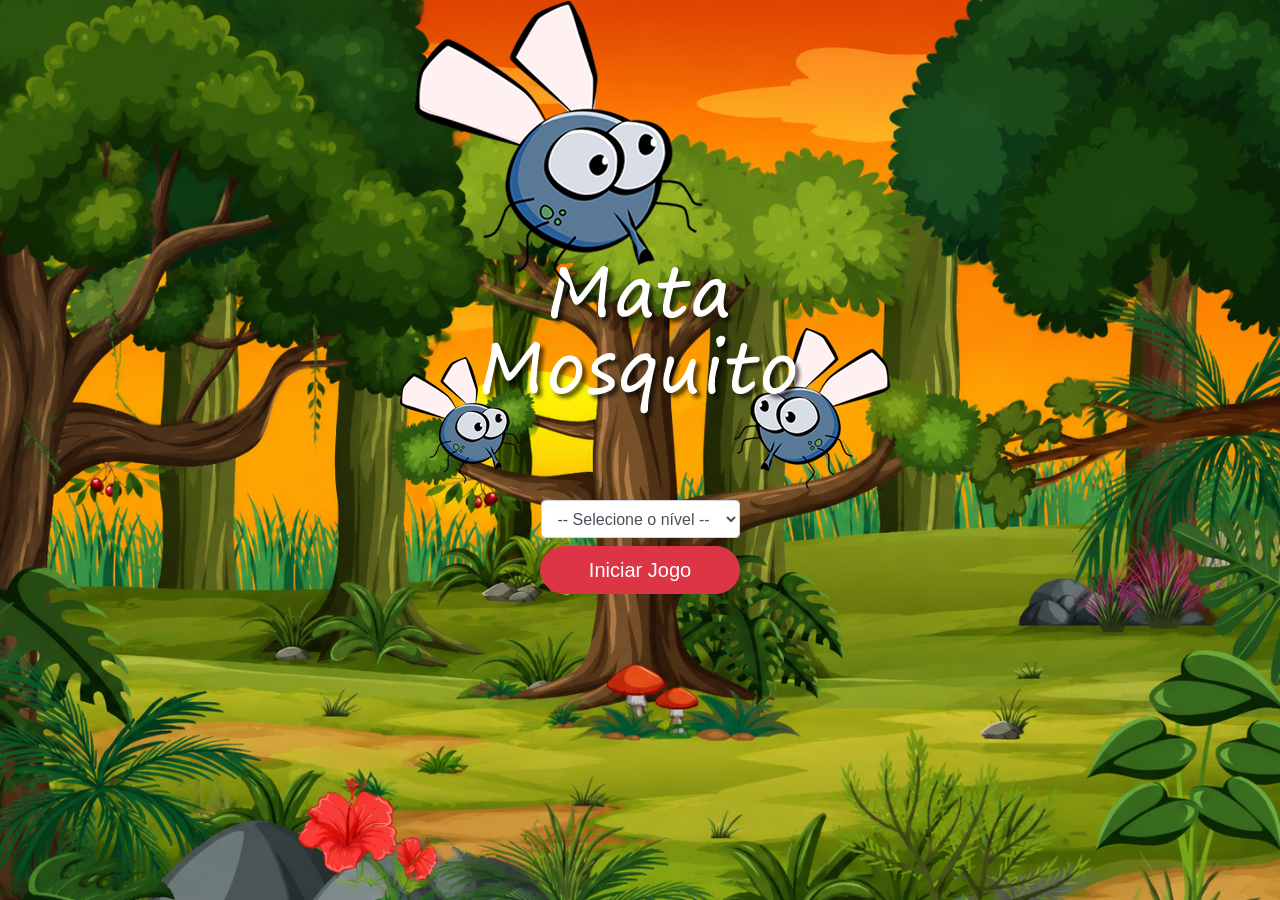
<file: index.html>
<!DOCTYPE html>
<html lang="en">
<head>
    <meta charset="UTF-8">
    <meta name="viewport" content="width=device-width, initial-scale=1.0">
    <title>Document</title>

    <link rel="stylesheet" href="https://cdn.jsdelivr.net/npm/bootstrap@4.4.1/dist/css/bootstrap.min.css" integrity="sha384-Vkoo8x4CGsO3+Hhxv8T/Q5PaXtkKtu6ug5TOeNV6gBiFeWPGFN9MuhOf23Q9Ifjh" crossorigin="anonymous">
    
    <link rel="stylesheet" href="estilos.css">

    <script>

        function iniciarJogo(){
          var nivel = (document.getElementById('nivel').value) 

           if(nivel === ''){
            alert('Selecione um nível')
            return false
           }

           window.location.href = "app.html?" + nivel

        }

    </script>

</head>
<body>

    <div class="container">
        <div class="row">
            <div class="col">
                <div class="d-flex justify-content-center">
                   <img src="imagens/game.png">
                </div>
            </div>
        </div>

        <div class="row">
            <div class="col">
                <div class="d-flex justify-content-center">
                    <div class="mb-2">
                        <select class="form-control" id="nivel">
                        <option value="">-- Selecione o nível --</option>
                        <option value="facil">Fácil</option>
                        <option value="medio">Médio</option>
                        <option value="dificil">Difícil</option>
                        </select>
                    </div>
                </div>
            </div>
        </div>



        <div class="row">
            <div class="col">
                <div class="d-flex justify-content-center">
                   <button type="button" class="btn btn-danger btn-lg game-btn rounded-pill px-5" onclick="iniciarJogo()">Iniciar Jogo</button>
                </div>
            </div>
        </div>


    </div>



    
</body>
</html>
</file>
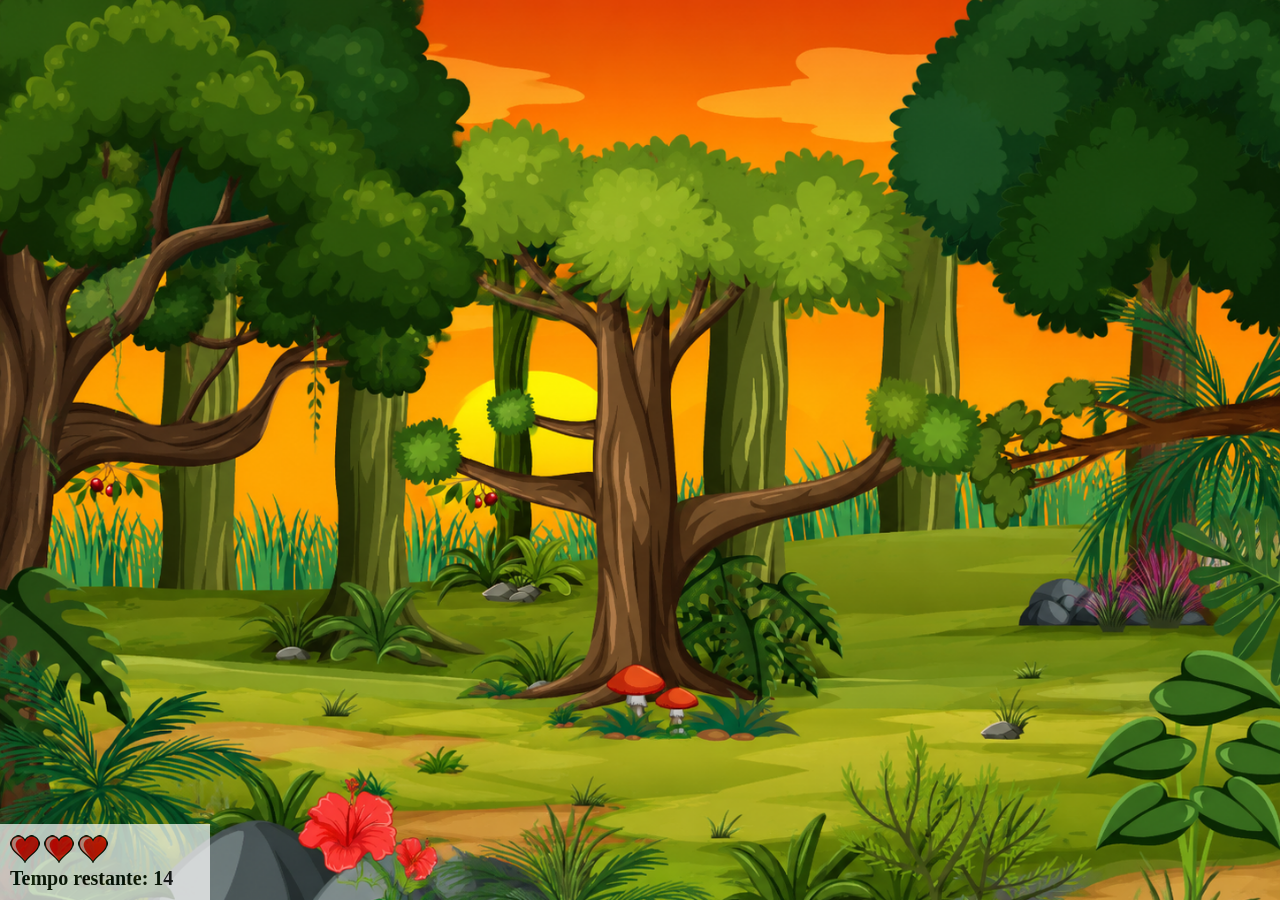
<file: app.html>
<!DOCTYPE html>
<html lang="en">

<head>
    <meta charset="UTF-8">
    <meta name="viewport" content="width=device-width, initial-scale=1.0">
    <title>App mata mosquito</title>

    <link rel="stylesheet" href="estilos.css">
    <script src="jogo.js"></script>

</head>

<body onresize="ajustaTamanhoPalcoJogo()">

    <div class="painel">
        <div class="vidas">

            <img id ="v1" src="imagens/coracao_cheio.png">
            <img id ="v2" src="imagens/coracao_cheio.png">
            <img id ="v3" src="imagens/coracao_cheio.png">

        </div>

        <div class="cronometro">Tempo restante: <span id="cronometro"></span></div>

    </div>

    <script>
        document.getElementById('cronometro').innerHTML = tempo

        var criaMosquito = setInterval(function() {
            posicaoRandomica()
        }, criaMosquitoTempo)

    </script>

</body>

</html>
</file>
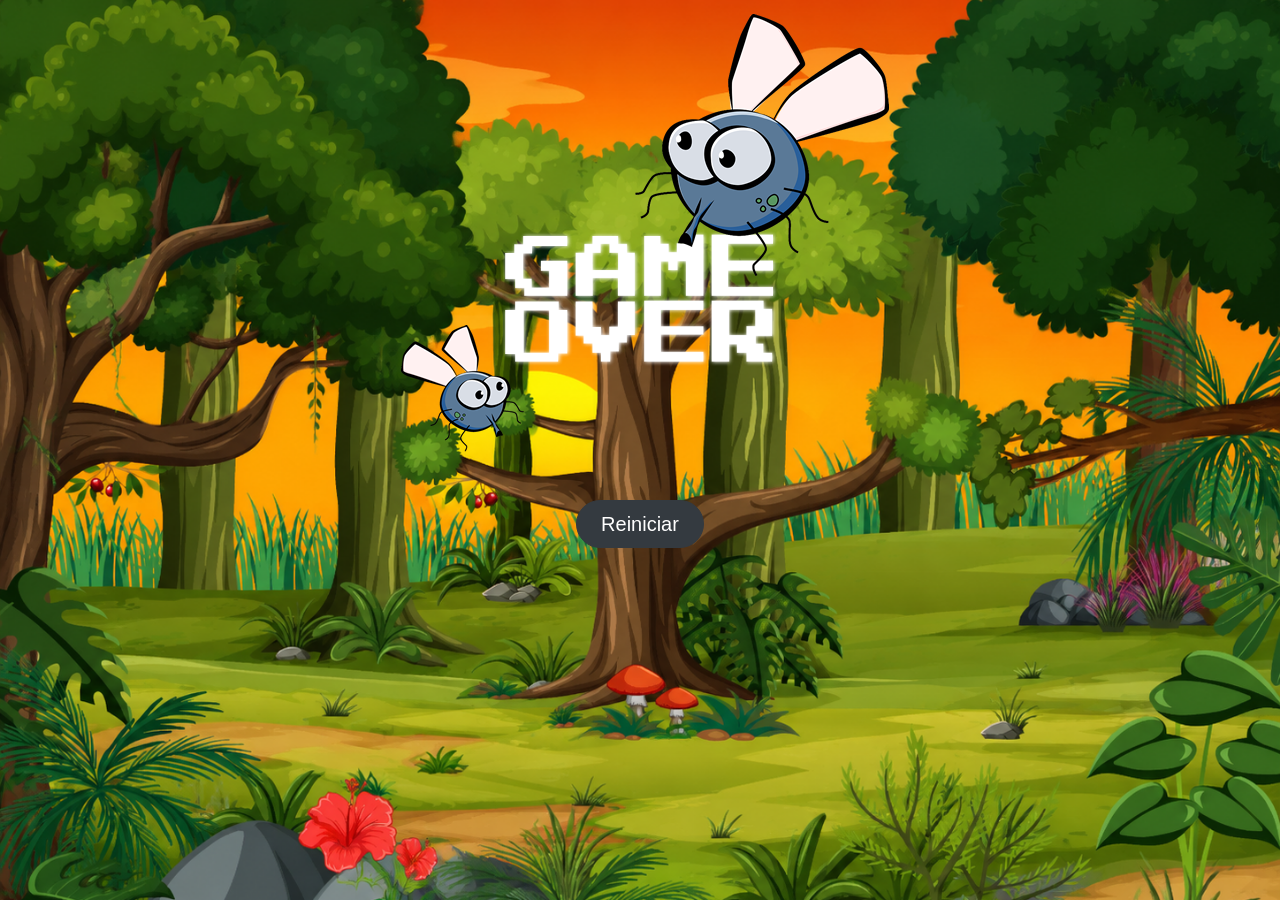
<file: fim_de_jogo.html>
<!DOCTYPE html>
<html lang="en">
<head>
    <meta charset="UTF-8">
    <meta name="viewport" content="width=device-width, initial-scale=1.0">
    <title>Document</title>

    <link rel="stylesheet" href="https://cdn.jsdelivr.net/npm/bootstrap@4.4.1/dist/css/bootstrap.min.css" integrity="sha384-Vkoo8x4CGsO3+Hhxv8T/Q5PaXtkKtu6ug5TOeNV6gBiFeWPGFN9MuhOf23Q9Ifjh" crossorigin="anonymous">
    
    <link rel="stylesheet" href="estilos.css">

</head>
<body>

    <div class="container">
        <div class="row">
            <div class="col">
                <div class="d-flex justify-content-center">
                   <img src="imagens/game_over.png">
                </div>
            </div>
        </div>

        <div class="row">
            <div class="col">
                <div class="d-flex justify-content-center">
                   <button type="button" class="btn btn-dark btn-lg rounded-pill px-4 "" onclick="window.location.href= 'index.html'">Reiniciar</button>
                </div>
            </div>
        </div>


    </div>



    
</body>
</html>
</file>
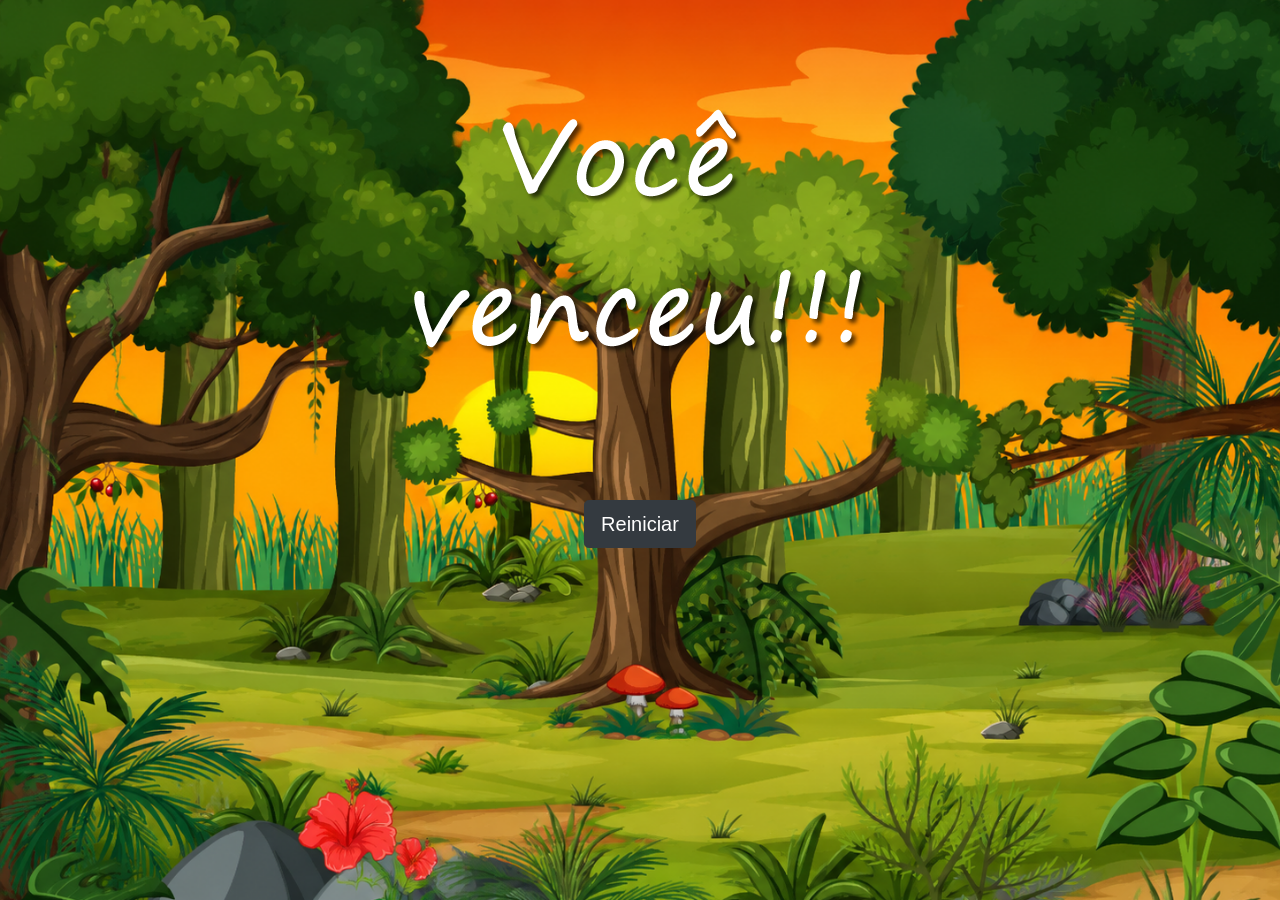
<file: vitoria.html>
<!DOCTYPE html>
<html lang="en">
<head>
    <meta charset="UTF-8">
    <meta name="viewport" content="width=device-width, initial-scale=1.0">
    <title>Document</title>

    <link rel="stylesheet" href="https://cdn.jsdelivr.net/npm/bootstrap@4.4.1/dist/css/bootstrap.min.css" integrity="sha384-Vkoo8x4CGsO3+Hhxv8T/Q5PaXtkKtu6ug5TOeNV6gBiFeWPGFN9MuhOf23Q9Ifjh" crossorigin="anonymous">
    
    <link rel="stylesheet" href="estilos.css">

</head>
<body>

    <div class="container">
        <div class="row">
            <div class="col">
                <div class="d-flex justify-content-center">
                   <img src="imagens/vitoria.png">
                </div>
            </div>
        </div>

        <div class="row">
            <div class="col">
                <div class="d-flex justify-content-center">
                   <button type="button" class="btn btn-dark btn-lg " onclick="window.location.href= 'index.html' ">Reiniciar</button>
                </div>
            </div>
        </div>


    </div>



    
</body>
</html>
</file>
<file: estilos.css>
html{
    cursor: url(imagens/mata_mosca.png) 30 30, auto;
}


body{
    background-image: url(imagens/floresta.png);
    background-repeat: no-repeat;
    background-size: 100%;


}


.mosquito1{
    width: 50px;
    height: 50px;
}

.mosquito2{
    width: 70px;
    height: 70px;
}

.mosquito3{
    width: 90px;
    height: 90px;
}

.ladoA{
    transform: scaleX(1);
}

.ladoB{
    transform: scaleX(-1);
}

.painel{
    position: absolute;
    width: 190px;
    padding: 10px;
    left: 0px;
    bottom: 0px;
    border-top: solid 1px #fff;
    background-color: #fff;
    opacity: 0.7;
}

.vidas{
    float: left;
}

.cronometro{
    float: left;
    font-size: 20px;
    font-weight: bold;
}
</file>
